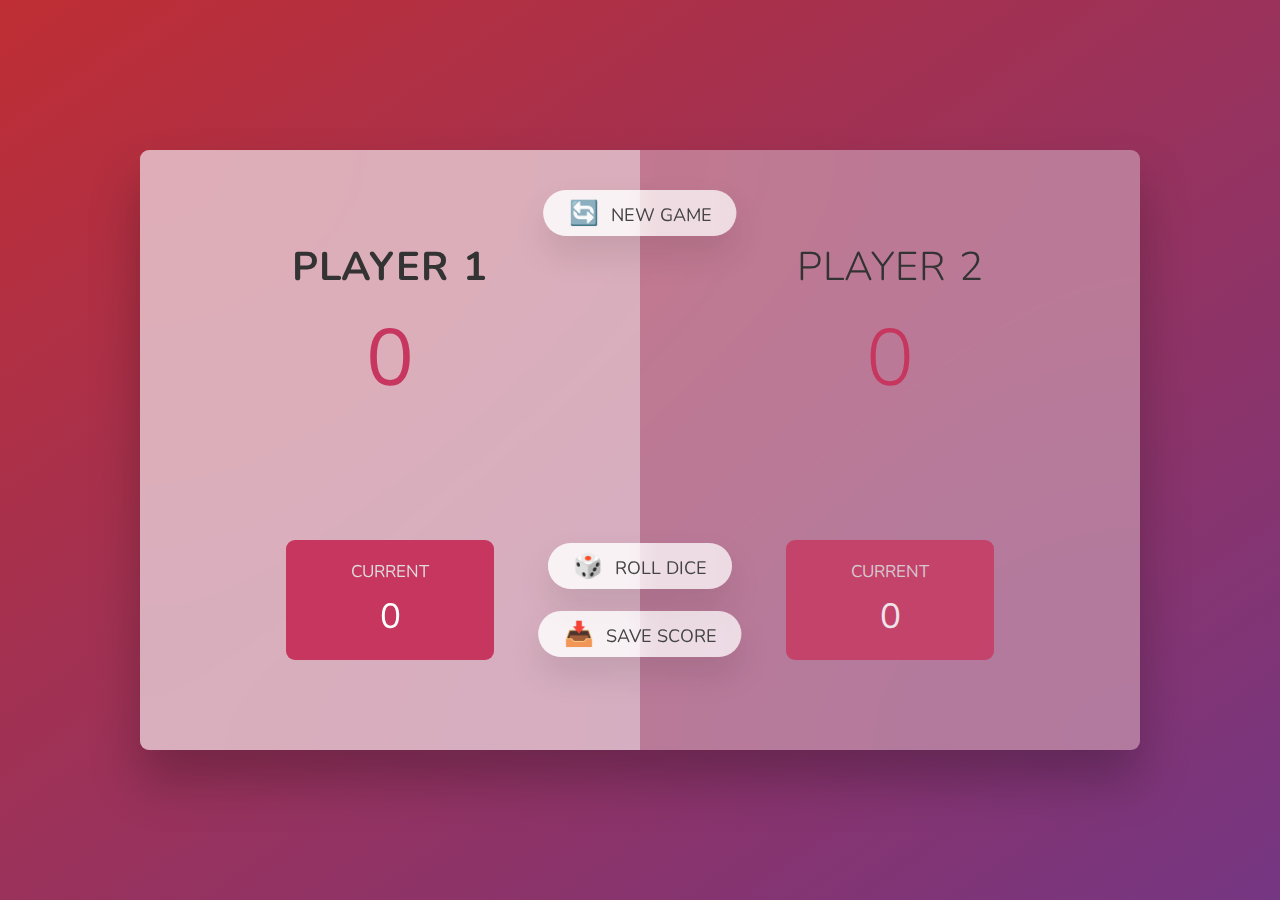
<file: dice.html>
<!DOCTYPE html>
<html lang="en">
  <head>
    <meta charset="UTF-8" />
    <meta name="viewport" content="width=device-width, initial-scale=1.0" />
    <meta http-equiv="X-UA-Compatible" content="ie=edge" />
    <link rel="stylesheet" href="dice.css" />
    <title>Dice Game</title>
  </head>
  <body>
    <main>
      <section class="player player--0 player--active">
        <h2 class="name" id="name--0">Player 1</h2>
        <p class="score" id="score--0">43</p>
        <div class="current">
          <p class="current-label">Current</p>
          <p class="current-score" id="current--0">0</p>
        </div>
      </section>
      <section class="player player--1">
        <h2 class="name" id="name--1">Player 2</h2>
        <p class="score" id="score--1">24</p>
        <div class="current">
          <p class="current-label">Current</p>
          <p class="current-score" id="current--1">0</p>
        </div>
      </section>

      <img src="dice-5.png" alt="Playing dice" class="dice" />
      <button class="btn btn--new">🔄 New game</button>
      <button class="btn btn--roll">🎲 Roll dice</button>
      <button class="btn btn--hold">📥 Save Score</button>
    </main>
    <script src="dice.js"></script>
  </body>
</html>
</file>
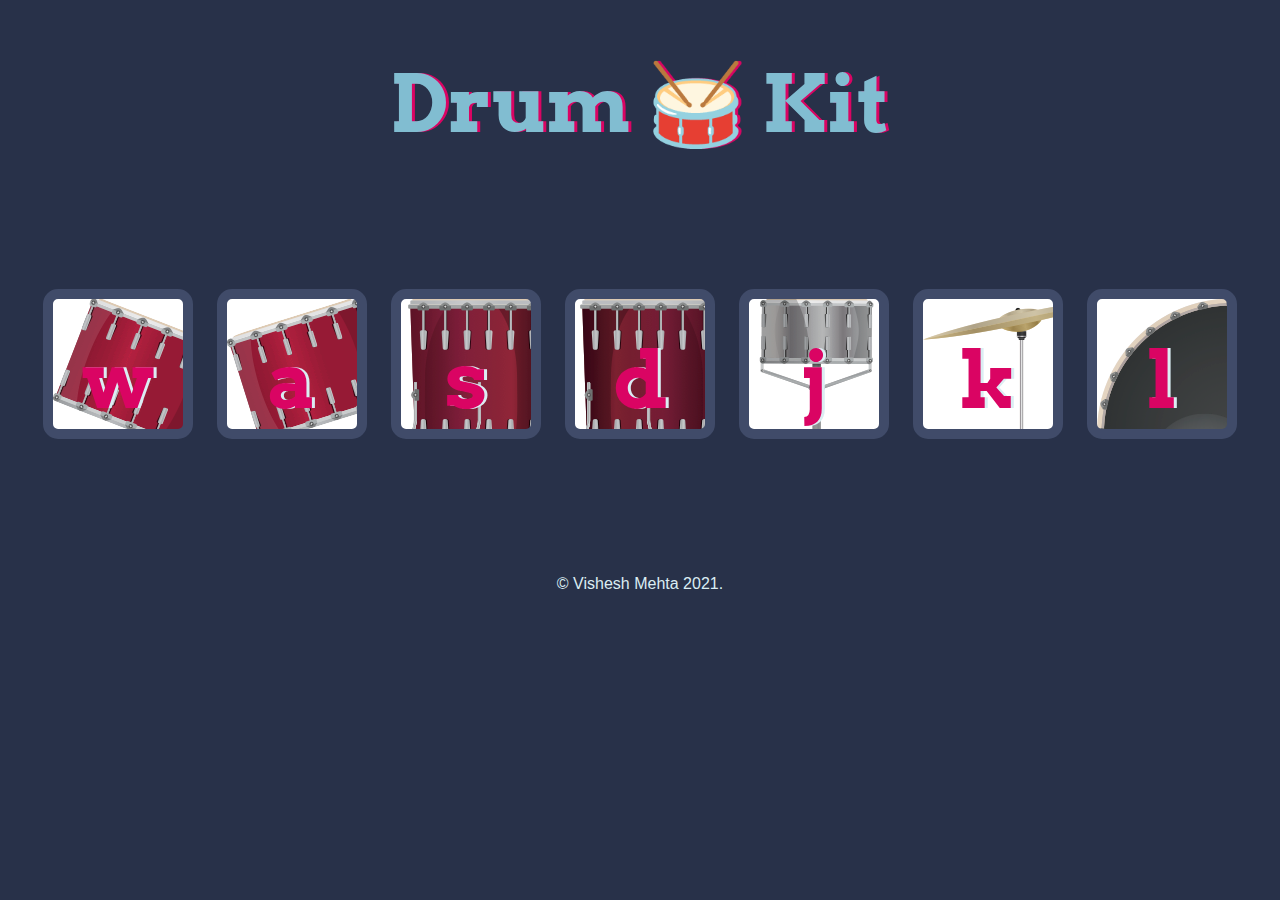
<file: drum.html>
<!DOCTYPE html>
<html lang="en" dir="ltr">
  <head>
    <meta charset="utf-8" />
    <title>Drum Kit</title>
    <link rel="stylesheet" href="drum.css" />
    <link
      href="https://fonts.googleapis.com/css?family=Arvo"
      rel="stylesheet"
    />
  </head>

  <body>
    <h1 id="title">Drum 🥁 Kit</h1>
    <div class="set">
      <button class="w drum">w</button>
      <button class="a drum">a</button>
      <button class="s drum">s</button>
      <button class="d drum">d</button>
      <button class="j drum">j</button>
      <button class="k drum">k</button>
      <button class="l drum">l</button>
    </div>

    <script src="drum.js" charset="utf-8"></script>

    <footer>&copy; Vishesh Mehta 2021.</footer>
  </body>
</html>
</file>
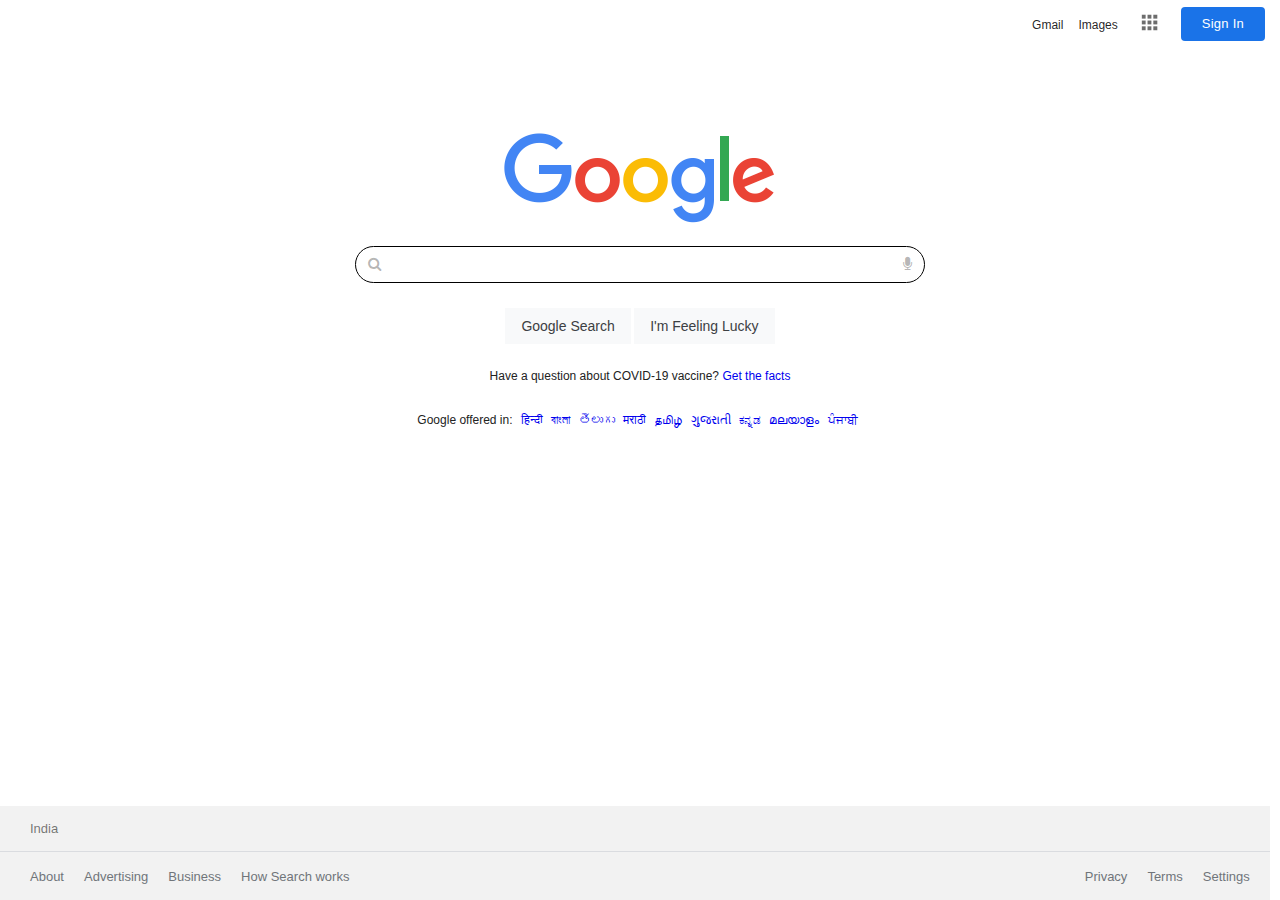
<file: google.html>
<!DOCTYPE html>
<html lang="en">
  <head>
    <meta charset="UTF-8" />
    <meta http-equiv="X-UA-Compatible" content="IE=edge" />
    <meta name="viewport" content="width=device-width, initial-scale=1.0" />
    <link
      rel="stylesheet"
      href="https://cdnjs.cloudflare.com/ajax/libs/font-awesome/4.7.0/css/font-awesome.min.css"
    />
    <link rel="stylesheet" href="google.css" />
    <!-- <link rel="stylesheet" href="all.css"> -->
    <!-- <link rel="shortcut icon" type="favicon" href="/favicon.jpg"/> -->
    <link rel="shortcut icon" href="favicon2.ico" type="image/x-icon" />
    <title>Google</title>
  </head>

  <body>
    <nav class="navbar">
      <ul>
        <li><a href="#">Gmail</a></li>
        <li><a href="#">Images</a></li>
        <li><img src="Waffle.png" alt="" class="waffle" /></li>
        <li><button class="signin">Sign In</button></li>
      </ul>
    </nav>
    <div class="container">
      <div class="googlelogo">
        <img src="googlelogo.png" alt="Google Logo" />
      </div>
      <div class="search">
        <div class="search-box">
          <i class="fa fa-search"></i>
          <input type="text" name="" id="text-box" />
          <i class="fa fa-microphone"></i>
          <!-- <img class="mic-logo" src="https://upload.wikimedia.org/wikipedia/commons/e/e8/Google_mic.svg"
                    alt="Mic"> -->
        </div>
        <div class="button-div">
          <button class="btn">Google Search</button>
          <button class="btn">I'm Feeling Lucky</button>
        </div>
      </div>
      <div class="text-container">
        <p class="covid-guide">
          Have a question about COVID-19 vaccine? <a href="#">Get the facts</a>
        </p>

        <p>
          Google offered in:
          <a class="hindi indian-lang" href="#">हिन्दी</a>
          <a class="indian-lang" href="#">বাংলা</a>
          <a class="indian-lang" href="#">తెలుగు</a>
          <a class="indian-lang" href="#">मराठी</a>
          <a class="indian-lang" href="#">தமிழ்</a>
          <a class="indian-lang" href="#">ગુજરાતી</a>
          <a class="indian-lang" href="#">ಕನ್ನಡ</a>
          <a class="indian-lang" href="#">മലയാളം</a>
          <a class="indian-lang" href="#">ਪੰਜਾਬੀ</a>
        </p>
      </div>
    </div>
    <footer>
      <div class="country">India</div>
      <div class="footer-menu">
        <ul class="left-itmes">
          <li><a href="#">About</a></li>
          <li><a href="#">Advertising</a></li>
          <li><a href="#">Business</a></li>
          <li><a href="#">How Search works</a></li>
        </ul>
        <div class="right-items">
          <ul>
            <li><a href="#">Privacy</a></li>
            <li><a href="#">Terms</a></li>
            <li><a href="#">Settings</a></li>
          </ul>
        </div>
      </div>
    </footer>
  </body>
</html>
</file>
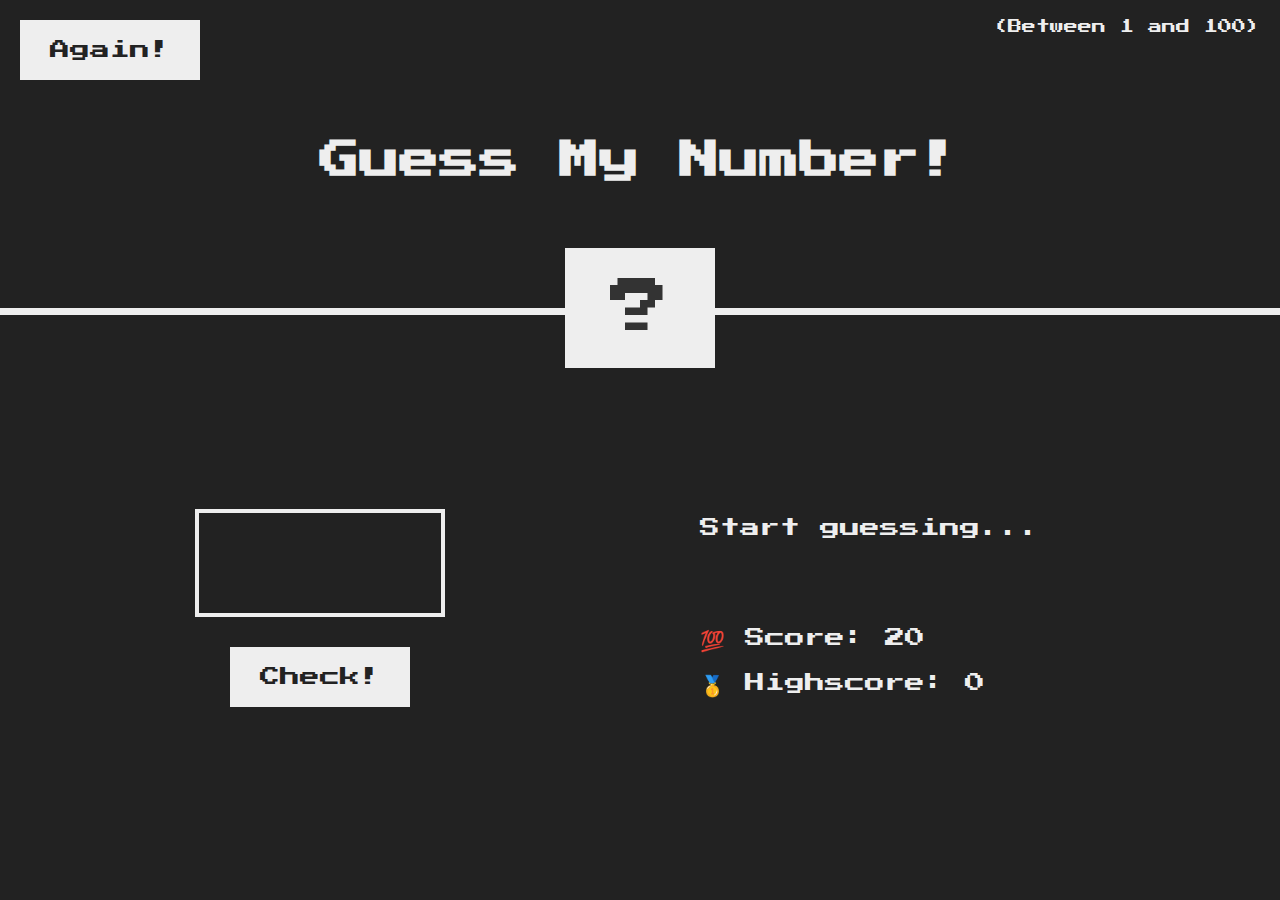
<file: guess.html>
<!DOCTYPE html>
<html lang="en">
  <head>
    <meta charset="UTF-8" />
    <meta name="viewport" content="width=device-width, initial-scale=1.0" />
    <meta http-equiv="X-UA-Compatible" content="ie=edge" />
    <link rel="stylesheet" href="guess.css" />
    <title>Guess My Number!</title>
  </head>
  <body>
    <header>
      <h1>Guess My Number!</h1>
      <p class="between">(Between 1 and 100)</p>
      <button class="btn again">Again!</button>
      <div class="number">?</div>
    </header>
    <main>
      <section class="left">
        <input type="number" class="guess" />
        <button class="btn check">Check!</button>
      </section>
      <section class="right">
        <p class="message">Start guessing...</p>
        <p class="label-score">💯 Score: <span class="score">20</span></p>
        <p class="label-highscore">
          🥇 Highscore: <span class="highscore">0</span>
        </p>
      </section>
    </main>
    <script src="guess.js"></script>
  </body>
</html>
</file>
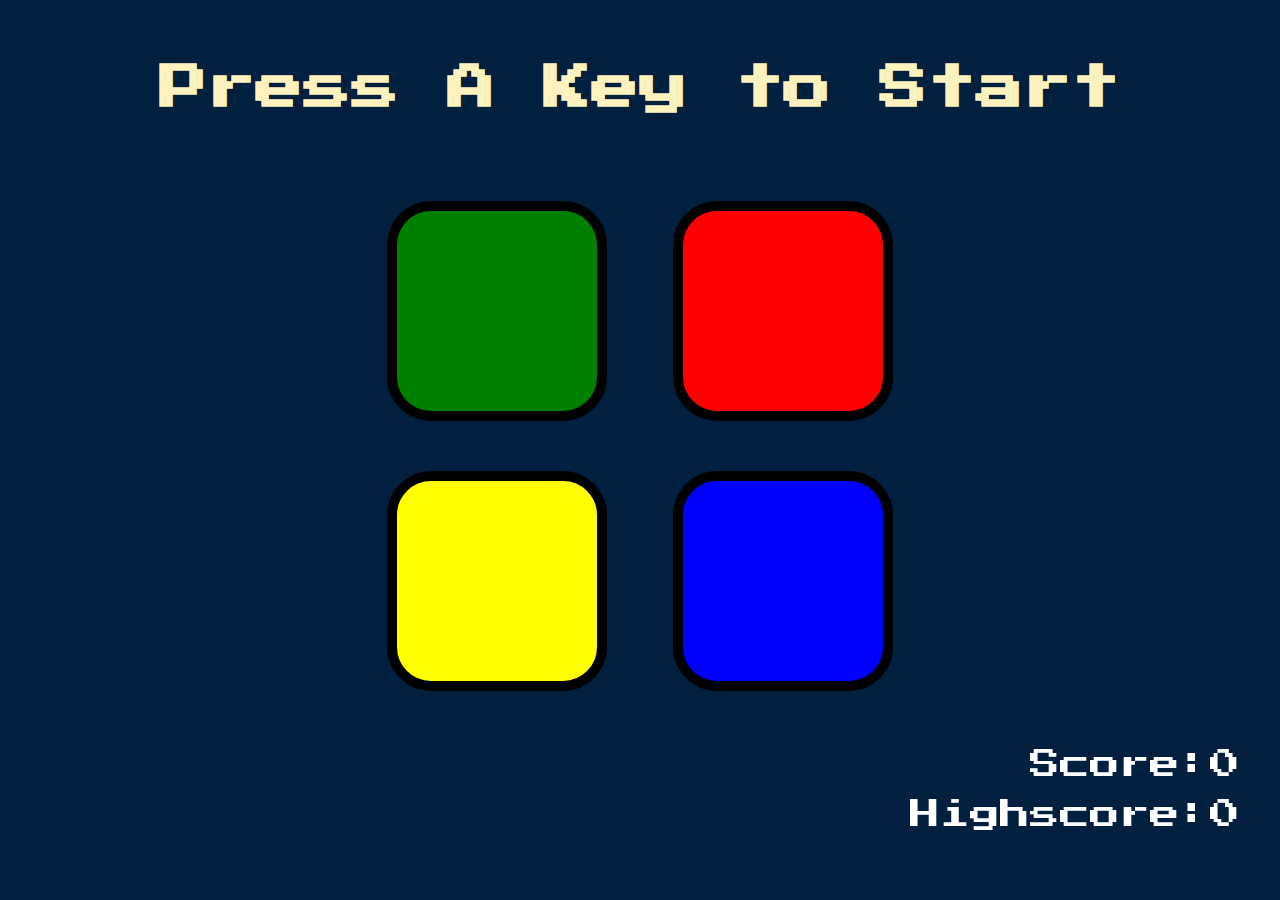
<file: simon.html>
<!DOCTYPE html>
<html lang="en" dir="ltr">
  <head>
    <meta charset="utf-8" />
    <title>Simon</title>
    <link rel="stylesheet" href="simon.css" />
    <link
      href="https://fonts.googleapis.com/css?family=Press+Start+2P"
      rel="stylesheet"
    />
  </head>

  <body>
    <h1 id="level-title">Press A Key to Start</h1>
    <div class="container">
      <div lass="row">
        <div type="button" id="green" class="btn green"></div>

        <div type="button" id="red" class="btn red"></div>
      </div>

      <div class="row">
        <div type="button" id="yellow" class="btn yellow"></div>
        <div type="button" id="blue" class="btn blue"></div>
      </div>
    </div>
    <div class="current-score score">Score:0</div>
    <div class="high-score score">Highscore:0</div>
    <script
      src="https://code.jquery.com/jquery-3.6.0.js"
      integrity="sha256-H+K7U5CnXl1h5ywQfKtSj8PCmoN9aaq30gDh27Xc0jk="
      crossorigin="anonymous"
    ></script>
    <script src="simon.js"></script>
  </body>
</html>
</file>
<file: dice.css>
@import url('https://fonts.googleapis.com/css2?family=Nunito&display=swap');

* {
  margin: 0;
  padding: 0;
  box-sizing: inherit;
}

html {
  font-size: 62.5%;
  box-sizing: border-box;
}

body {
  font-family: 'Nunito', sans-serif;
  font-weight: 400;
  height: 100vh;
  color: #333;
  background-image: linear-gradient(to top left, #753682 0%, #bf2e34 100%);
  display: flex;
  align-items: center;
  justify-content: center;
}

/* LAYOUT */
main {
  position: relative;
  width: 100rem;
  height: 60rem;
  background-color: rgba(255, 255, 255, 0.35);
  backdrop-filter: blur(200px);
  filter: blur();
  box-shadow: 0 3rem 5rem rgba(0, 0, 0, 0.25);
  border-radius: 9px;
  overflow: hidden;
  display: flex;
}

.player {
  flex: 50%;
  padding: 9rem;
  display: flex;
  flex-direction: column;
  align-items: center;
  transition: all 0.75s;
}

/* ELEMENTS */
.name {
  position: relative;
  font-size: 4rem;
  text-transform: uppercase;
  letter-spacing: 1px;
  word-spacing: 2px;
  font-weight: 300;
  margin-bottom: 1rem;
}

.score {
  font-size: 8rem;
  font-weight: 300;
  color: #c7365f;
  margin-bottom: auto;
}

.player--active {
  background-color: rgba(255, 255, 255, 0.4);
}
.player--active .name {
  font-weight: 700;
}
.player--active .score {
  font-weight: 400;
}

.player--active .current {
  opacity: 1;
}

.current {
  background-color: #c7365f;
  opacity: 0.8;
  border-radius: 9px;
  color: #fff;
  width: 65%;
  padding: 2rem;
  text-align: center;
  transition: all 0.75s;
}

.current-label {
  text-transform: uppercase;
  margin-bottom: 1rem;
  font-size: 1.7rem;
  color: #ddd;
}

.current-score {
  font-size: 3.5rem;
}

/* ABSOLUTE POSITIONED ELEMENTS */
.btn {
  position: absolute;
  left: 50%;
  transform: translateX(-50%);
  color: #444;
  background: none;
  border: none;
  font-family: inherit;
  font-size: 1.8rem;
  text-transform: uppercase;
  cursor: pointer;
  font-weight: 400;
  transition: all 0.2s;

  background-color: white;
  background-color: rgba(255, 255, 255, 0.6);
  backdrop-filter: blur(10px);

  padding: 0.7rem 2.5rem;
  border-radius: 50rem;
  box-shadow: 0 1.75rem 3.5rem rgba(0, 0, 0, 0.1);
}

.btn::first-letter {
  font-size: 2.4rem;
  display: inline-block;
  margin-right: 0.7rem;
}

.btn--new {
  top: 4rem;
}
.btn--roll {
  top: 39.3rem;
}
.btn--hold {
  top: 46.1rem;
}

.btn:active {
  transform: translate(-50%, 3px);
  box-shadow: 0 1rem 2rem rgba(0, 0, 0, 0.15);
}

.btn:focus {
  outline: none;
}

.dice {
  position: absolute;
  left: 50%;
  top: 16.5rem;
  transform: translateX(-50%);
  height: 10rem;
  box-shadow: 0 2rem 5rem rgba(0, 0, 0, 0.2);
}

.player--winner {
  background-color: #2f2f2f;
}

.player--winner .name {
  font-weight: 700;
  color: #c7365f;
}

.hidden {
  display: none;
}
</file>
<file: drum.css>
body {
  text-align: center;
  background-color: #283149;
}

h1 {
  font-size: 5rem;
  color: #81bdd1;
  font-family: 'Arvo', cursive;
  text-shadow: 3px 0 #da0463;
}

footer {
  color: #dbedf3;
  font-family: sans-serif;
}

.w {
  background-image: url('tom1.png');
}

.a {
  background-image: url('tom2.png');
}

.s {
  background-image: url('tom3.png');
}

.d {
  background-image: url('tom4.png');
}

.j {
  background-image: url('snare.png');
}

.k {
  background-image: url('crash.png');
}

.l {
  background-image: url('kick.png');
}

.set {
  margin: 10% auto;
}

.pressed {
  box-shadow: 0 3px 4px 0 #dbedf3;
  opacity: 0.5;
}

.red {
  color: red;
}

.drum {
  outline: none;
  border: 10px solid #404b69;
  font-size: 5rem;
  font-family: 'Arvo', cursive;
  line-height: 2;
  font-weight: 900;
  color: #da0463;
  text-shadow: 3px 0 #dbedf3;
  border-radius: 15px;
  display: inline-block;
  width: 150px;
  height: 150px;
  text-align: center;
  margin: 10px;
  background-color: white;
}
</file>
<file: google.css>
* {
  margin: 0;
  padding: 0;
}
body {
  font-family: Arial, Helvetica, sans-serif;
}

a {
  text-decoration: none;
}

.navbar {
  margin-top: 7px;
}

.navbar ul {
  list-style: none;
  display: flex;
  justify-content: flex-end;
  align-items: center;
}
.navbar ul li {
  padding-right: 15px;
}
.navbar a {
  text-decoration: none;
  color: rgba(0, 0, 0, 0.87);
  font-size: 12px;
}

.waffle {
  margin-left: 8px;
  margin-right: 8px;
  width: 17px;
}

.signin {
  cursor: pointer;
  background-color: #1a73e8;
  border: 1px solid transparent;
  color: white;
  text-align: center;
  border-radius: 4px;
  font-family: Google Sans, Roboto, RobotoDraft, Helvetica, Arial, sans-serif;
  font-weight: 500;
  font-size: 13px;
  letter-spacing: 0.25px;
  line-height: 16px;
  padding: 8px 20px;
}

.container {
  text-align: center;
  color: #222222;
  font-size: 12px;
  margin: 92px;
}

.search {
  text-align: center;
  margin-top: 18px;
}

.search-box {
  display: inline-block;
  border: 1px solid black;
  margin-top: auto;
  margin-bottom: auto;
  padding: 5px 10px;
  width: 50%;
  border-radius: 24px;
}

/* Search Box CSS */
.fa {
  font-size: 120%;
  color: rgba(26, 25, 25, 0.322);
}
#text-box {
  width: 92%;
  padding: 5px 6px;
  border-radius: 24px;
  border: none;
}

input:focus {
  outline: none;
}

/* Covid Guide Lines */

.button-div {
  margin: 25px 0;
}

.btn {
  background-color: #f8f9fa;
  border: 1px solid #f8f9fa;
  color: #3c4043;
  padding: 0 15px;
  font-size: 14px;
  cursor: pointer;
  text-align: center;
  height: 36px;
}

.covid-guide {
  margin-top: 10px;
  margin-bottom: 30px;
}

.hindi {
  margin-left: 5px;
}
.indian-lang {
  margin-right: 5px;
  text-decoration: none;
}

.text-container {
  margin-bottom: 100px;
}

/* Footer */

/* Country */

footer {
  width: 99.2%;
  position: absolute;
  bottom: 0;
  background-color: #f2f2f2;
}

.country {
  color: rgba(0, 0, 0, 0.54);
  border-bottom: 1px solid #dadce0;
  padding: 15px 30px;
  font-size: 13px;
  font-family: Arial, Helvetica, sans-serif;
}

.footer-menu {
  display: flex;
  justify-content: space-between;
  padding: 15px 0;
}
.footer-menu ul {
  list-style: none;
  padding-left: 30px;
  display: flex;
}

.footer-menu ul li {
  padding-right: 20px;
}

.footer-menu a {
  text-decoration: none;
  color: #70757a;
  font-family: Arial, Helvetica, sans-serif;
  font-size: 13px;
}

.right-items {
  text-align: right;
}
</file>
<file: guess.css>
@import url('https://fonts.googleapis.com/css?family=Press+Start+2P&display=swap');

* {
  margin: 0;
  padding: 0;
  box-sizing: inherit;
}

html {
  font-size: 62.5%;
  box-sizing: border-box;
}

body {
  font-family: 'Press Start 2P', sans-serif;
  color: #eee;
  background-color: #222;
  /* background-color: #60b347; */
}

/* LAYOUT */
header {
  position: relative;
  height: 35vh;
  border-bottom: 7px solid #eee;
}

main {
  height: 65vh;
  color: #eee;
  display: flex;
  align-items: center;
  justify-content: space-around;
}

.left {
  width: 52rem;
  display: flex;
  flex-direction: column;
  align-items: center;
}

.right {
  width: 52rem;
  font-size: 2rem;
}

/* ELEMENTS STYLE */
h1 {
  font-size: 4rem;
  text-align: center;
  position: absolute;
  width: 100%;
  top: 52%;
  left: 50%;
  transform: translate(-50%, -50%);
}

.number {
  background: #eee;
  color: #333;
  font-size: 6rem;
  width: 15rem;
  padding: 3rem 0rem;
  text-align: center;
  position: absolute;
  bottom: 0;
  left: 50%;
  transform: translate(-50%, 50%);
}

.between {
  font-size: 1.4rem;
  position: absolute;
  top: 2rem;
  right: 2rem;
}

.again {
  position: absolute;
  top: 2rem;
  left: 2rem;
}

.guess {
  background: none;
  border: 4px solid #eee;
  font-family: inherit;
  color: inherit;
  font-size: 5rem;
  padding: 2.5rem;
  width: 25rem;
  text-align: center;
  display: block;
  margin-bottom: 3rem;
}

.btn {
  border: none;
  background-color: #eee;
  color: #222;
  font-size: 2rem;
  font-family: inherit;
  padding: 2rem 3rem;
  cursor: pointer;
}

.btn:hover {
  background-color: #ccc;
}

.message {
  margin-bottom: 8rem;
  height: 3rem;
}

.label-score {
  margin-bottom: 2rem;
}
</file>
<file: simon.css>
* {
  margin: 0;
  padding: 0;
}

body {
  text-align: center;
  background-color: #011f3f;
  font-family: "Press Start 2P", cursive;
}

#level-title {
  font-family: "Press Start 2P", cursive;
  font-size: 3rem;
  margin: 5%;
  color: #fef2bf;
}

.container {
  display: block;
  width: 50%;
  margin: auto;
}

.btn {
  margin: 25px;
  display: inline-block;
  height: 200px;
  width: 200px;
  border: 10px solid black;
  border-radius: 20%;
}

.game-over {
  background-color: red;
  opacity: 0.8;
}

.red {
  background-color: red;
}

.green {
  background-color: green;
}

.blue {
  background-color: blue;
}

.yellow {
  background-color: yellow;
}

.pressed {
  box-shadow: 0 0 20px white;
  background-color: grey;
}

.score {
  font-size: 30px;
  color: white;
}

.current-score {
  position: fixed;
  bottom: 120px;
  right: 40px;
}

.high-score {
  position: fixed;
  bottom: 70px;
  right: 40px;
}
</file>
